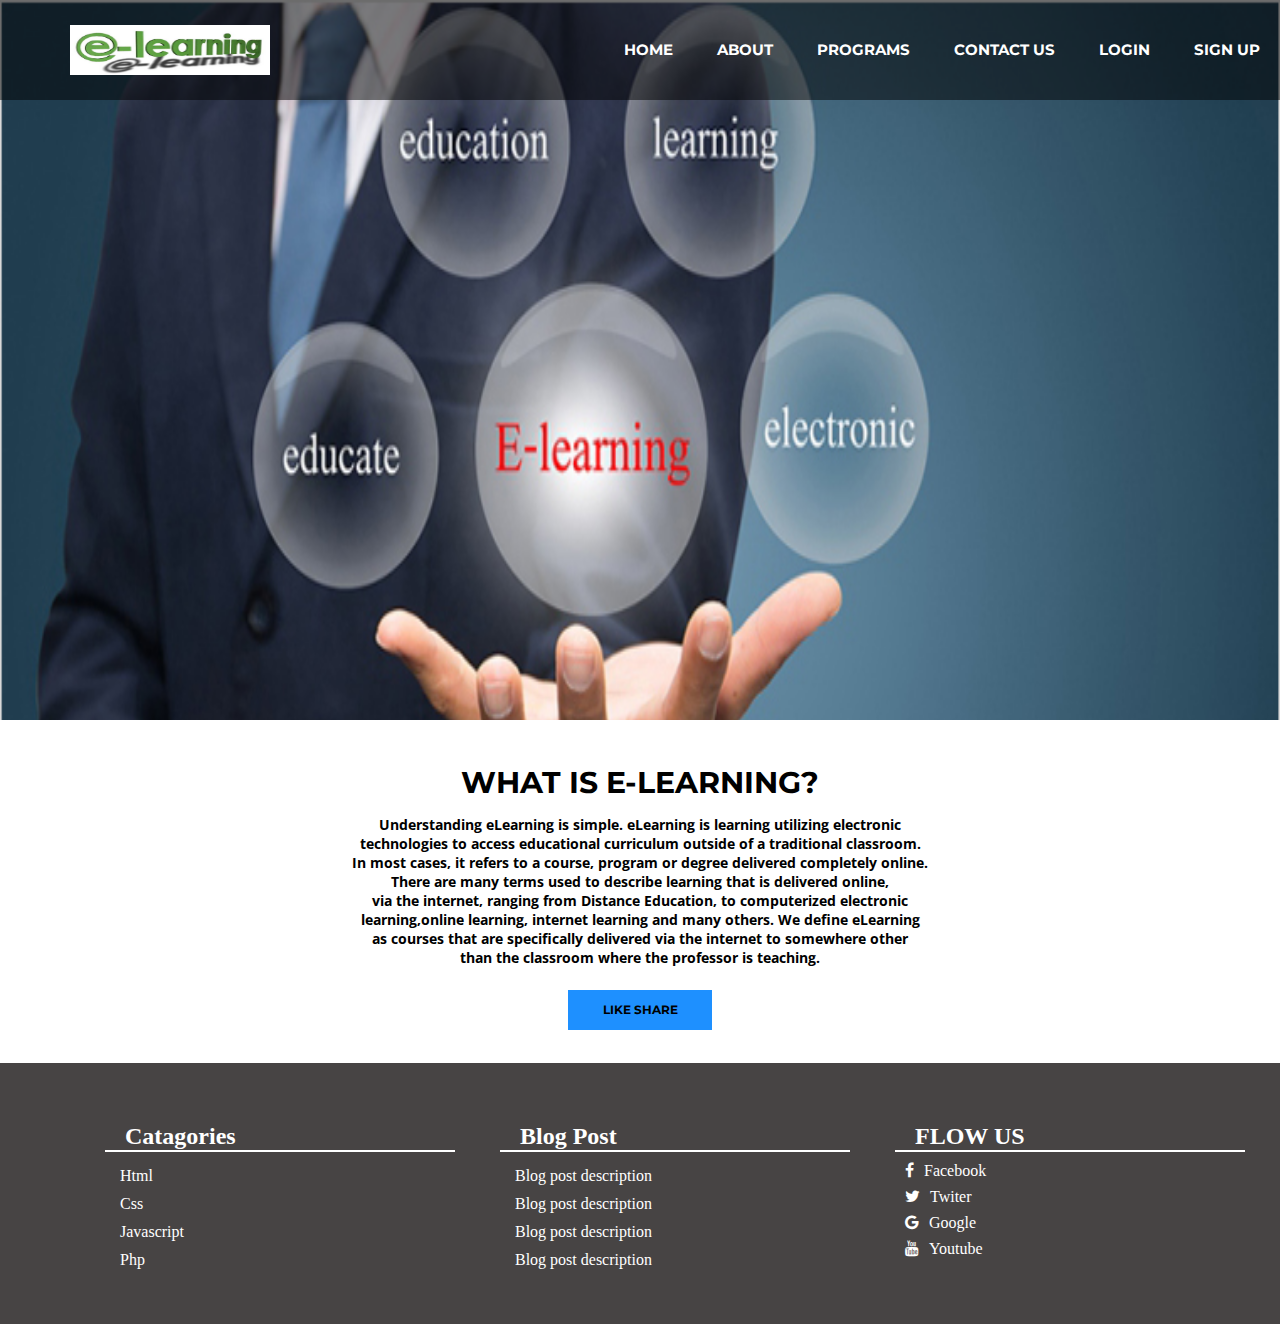
<file: index.html>
<!DOCTYPE html>
<html>
	<head>
		<title>E-Learning</title>
		<link rel="stylesheet" type="text/css" href="css/style.css">
		<link href="https://stackpath.bootstrapcdn.com/font-awesome/4.7.0/css/font-awesome.min.css" rel="stylesheet">
		<link href='http://fonts.googleapis.com/css?family=Montserrat:400,700%7CPT+Serif:400,700,400italic' rel='stylesheet'>
		<link href="https://fonts.googleapis.com/css?family=Montserrat|Open+Sans" rel="stylesheet">
	</head>
	<body>
		<div class="bgimage">
			<div class="menu">
				<div class="leftmenu">
						<img src="images/logo.jpg"
						alt="This is a logo"
						width="200"
						height="50"
						title="Project Logo">
				</div>
			<div class="rightmenu">
				<ul>
					<li id="fisrtlist"> <a class="nav-link" href="#"> HOME</a> </li>
					<li><a class="nav-link" href="about.html">ABOUT</a></li>
					<li><a  class="nav-link" href="program.html">PROGRAMS</a></li>
					<li><a class="nav-link" href="contact.html">CONTACT US</a></li>
					<li><a class="nav-link" href="login.html"> LOGIN</a></li>
					<li><a class="nav-link" href="signup.html">SIGN UP</a></li>
				</ul>
			</div>
			</div>
		</div>
		<div class="text">
			<h2>What is e-Learning?</h2>
			<p>Understanding eLearning is simple. eLearning is learning utilizing electronic</p>
			<p>technologies to access educational curriculum outside of a traditional classroom.</p> 
			<p>In most cases, it refers to a course, program or degree delivered completely online.</p>
			<p>There are many terms used to describe learning that is delivered online,</p>
			<p>via the internet, ranging from Distance Education, to computerized electronic</p> 
			<p>learning,online learning, internet learning and many others. We define eLearning</p>
			<p>as courses that are specifically delivered via the internet to somewhere other</p>
			<p>than the classroom where the professor is teaching.</p>
			<button id= "buttonone" > like share </button> 
		</div>
		<div class="footer_bg">
			<div id="wrap">
				<footer>
					<div id="footer_wrap">
						<div id="footer_left">
							<h2> Catagories </h2>
							<ul>
								<li><a href="#"> Html </a></li>
								<li><a href="#"> Css </a></li>
								<li><a href="#"> Javascript </a></li>
								<li><a href="#"> Php </a></li>
							</ul>
						</div>
						<div id="footer_middle">
							<h2> Blog Post </h2>
							<ul>
								<li><a href="#"> Blog post description </a></li>
								<li><a href="#"> Blog post description </a></li>
								<li><a href="#"> Blog post description </a></li>
								<li><a href="#"> Blog post description </a></li>
							</ul>
						</div>
						<div id="footer_right">
							<h2> FLOW US </h2>
							<ul>
								<li>
									<a href="#"><i class="fa fa-facebook" style="margin-right:10px;"></i>Facebook</a>
									<a href="#"><i class="fa fa-twitter" style="margin-right:10px;"></i>Twiter</a>
									<a href="#"><i class="fa fa-google" style="margin-right:10px;"></i>Google</a>
									<a href="#"><i class="fa fa-youtube" style="margin-right:10px;"></i>Youtube</a>
								</li>	
							</ul>
						</div>
					</div>	
				</footer>
			</div>
		</div>	
	</body>
</html>
</file>
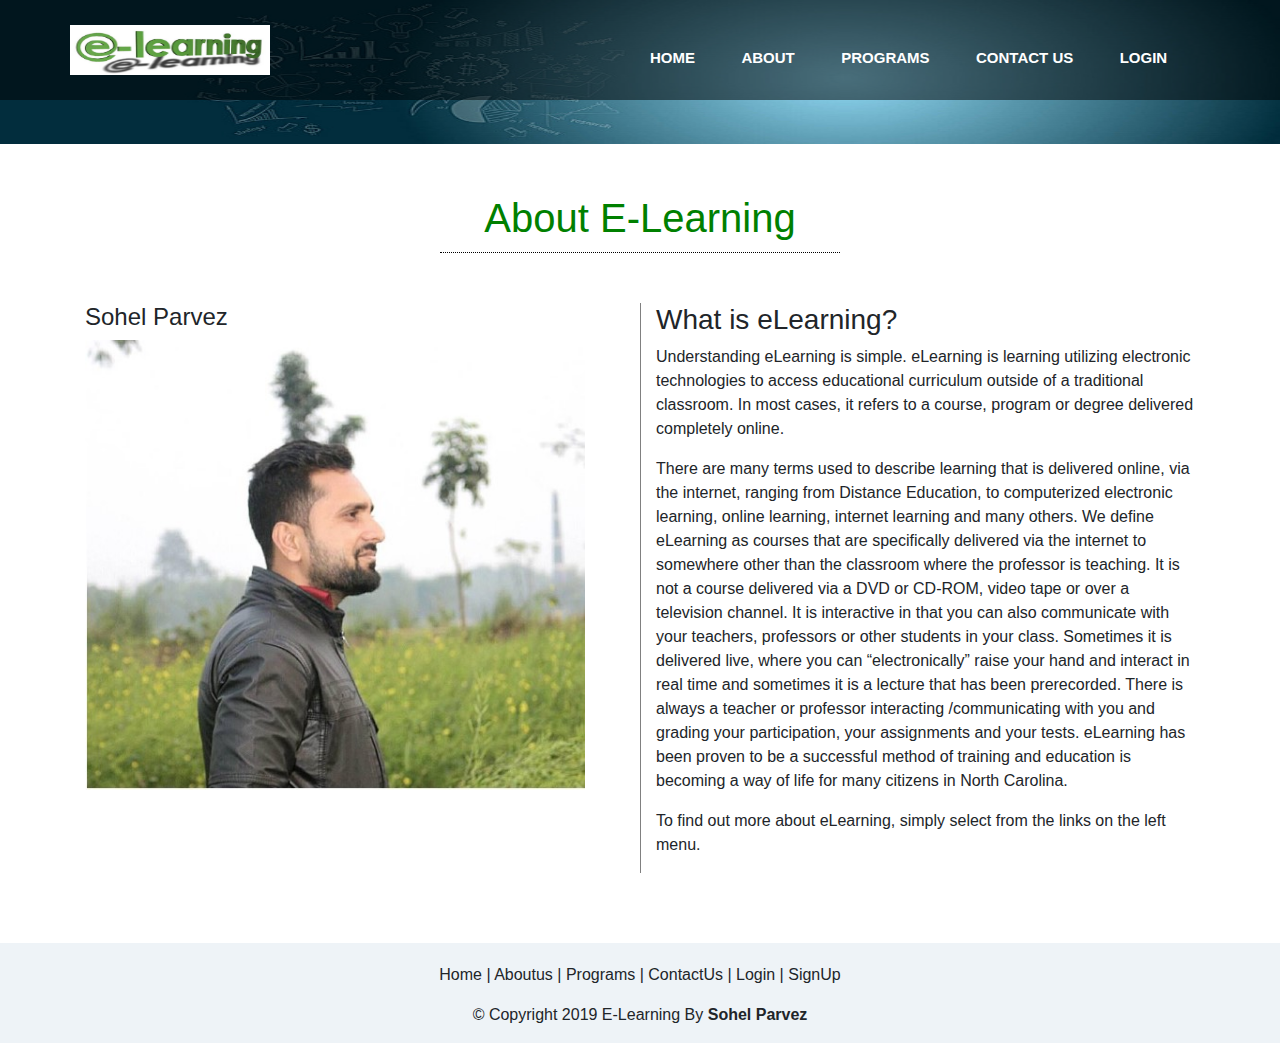
<file: about.html>
<!DOCTYPE html>
<html>
	<head>
		<title>About Page</title>
		<link rel="stylesheet" type="text/css" href="css/about.css">
       <!-- Latest compiled and minified CSS -->
       <link rel="stylesheet" href="https://maxcdn.bootstrapcdn.com/bootstrap/4.3.1/css/bootstrap.min.css">

	</head>
	<body >
        <div class = "topbar">
            <div class= "menu">
                <div class="leftmenu">
                        <img src="images/logo.jpg"
                        alt="This is a logo"
                        width="200"
                        height="50"
                        title="User Logo">
                </div>
                <div class="rightmenu">
                    <ul>
                        <li id="fisrtlist"> <a class="nav-link" href="index.html"> HOME</a> </li>
                        <li><a class="nav-link" href="#">ABOUT</a></li>
                        <li><a  class="nav-link" href="program.html">PROGRAMS</a></li>
                        <li><a class="nav-link" href="contact.html">CONTACT US</a></li>
                        <li><a class="nav-link" href="login.html"> LOGIN</a></li>
                        <li><a class="nav-link" href="signup.hml">SIGN UP</a></li>
                    </ul>
                </div>
            </div>
        </div>
        <div class="about-elearn">
            <div class= "container">
            <h2>About E-Learning</h2>
                <div class="row">
                    <div class="col-md-6">
                        <h4>Sohel Parvez</h4>
                        <img class = "img-1" src="images/s1.jpg" alt="marzia">
                    </div>
                    
                    <div class ="col-md-6 bdr">
                        <h3>What is eLearning?</h3>
                        <p>Understanding eLearning is simple. eLearning is learning utilizing electronic technologies to access educational curriculum outside of a traditional classroom.  In most cases, it refers to a course, program or degree delivered completely online.</p>
                        <p>There are many terms used to describe learning that is delivered online, via the internet, ranging from Distance Education, to computerized electronic learning, online learning, internet learning and many others. We define eLearning as courses that are specifically delivered via the internet to somewhere other than the classroom where the professor is teaching. It is not a course delivered via a DVD or CD-ROM, video tape or over a television channel. It is interactive in that you can also communicate with your teachers, professors or other students in your class. Sometimes it is delivered live, where you can “electronically” raise your hand and interact in real time and sometimes it is a lecture that has been prerecorded. There is always a teacher or professor interacting /communicating with you and grading your participation, your assignments and your tests. eLearning has been proven to be a successful method of training and education is becoming a way of life for many citizens in North Carolina.</p>
                        <p>To find out more about eLearning, simply select from the links on the left menu.</p>

                    </div>
                </div>
            </div>
        </div>
        <footer>
            <div class ="about-footer">
                <div class ="container ">
                    <div class="row">
                        <div class= "col-md-12 ftr">
                        <p>Home | Aboutus | Programs | ContactUs | Login | SignUp   </p>
                        <p>© Copyright 2019 E-Learning By <strong>Sohel Parvez</strong> </p>
                        </div>
                    </div>
                </div>
            </div>
        </footer>
    </body>
</html>
</file>
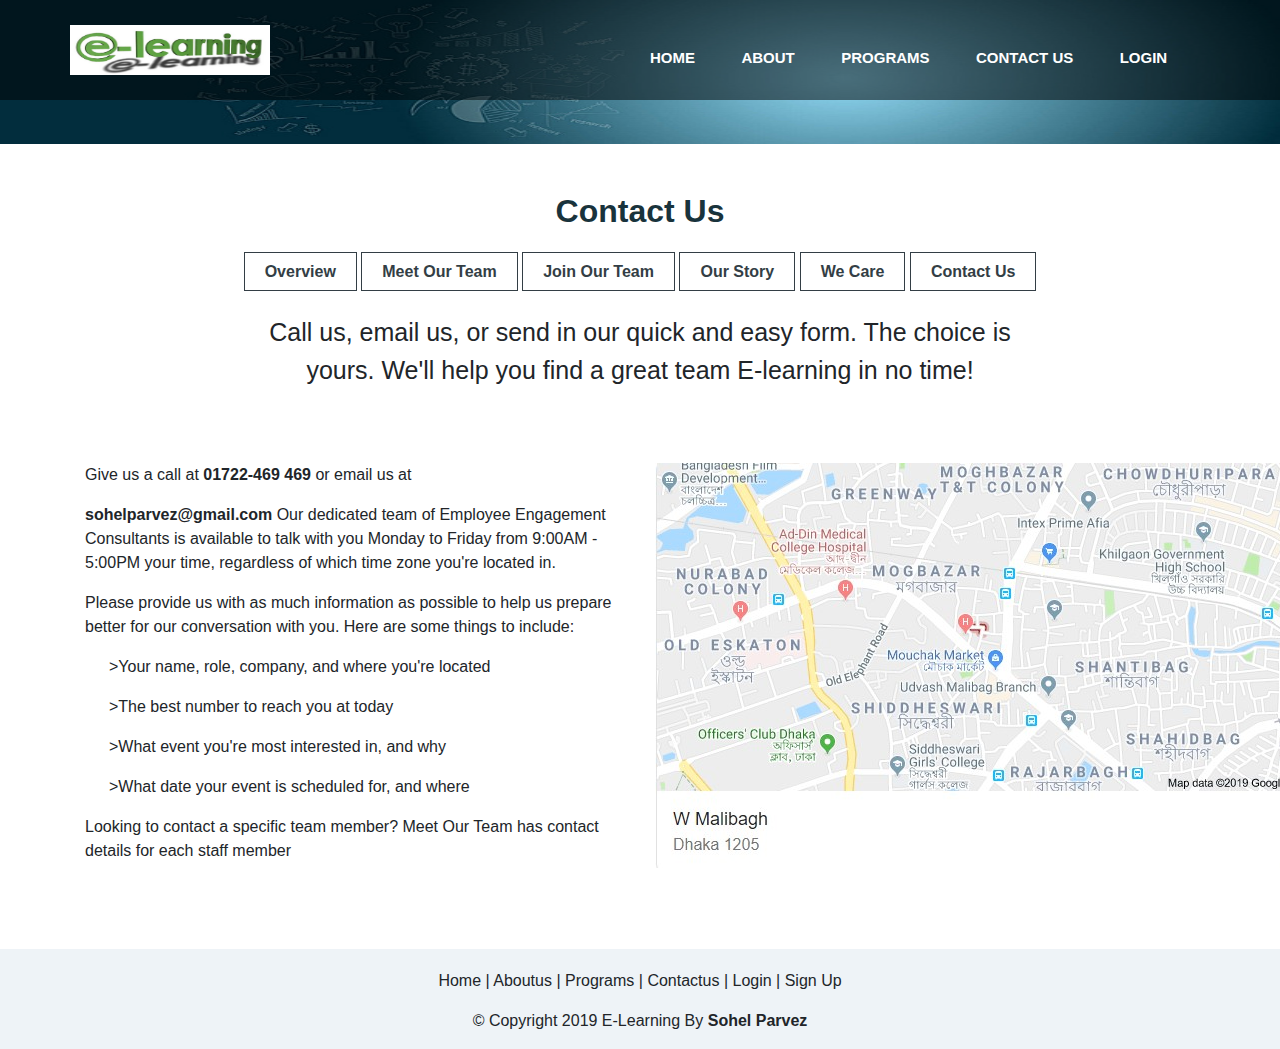
<file: contact.html>
<!DOCTYPE html>
<html>
	<head>
		<title>Contact Page</title>
		<link rel="stylesheet" type="text/css" href="css/contact.css">
       <!-- Latest compiled and minified CSS -->
       <link rel="stylesheet" href="https://maxcdn.bootstrapcdn.com/bootstrap/4.3.1/css/bootstrap.min.css">
	</head>
	<body >
        <div class = "topbar">
            <div class= "menu">
                <div class="leftmenu">
                        <img src="images/logo.jpg"
                        alt="This is a logo"
                        width="200"
                        height="50"
                        title="User Logo">
                </div>
                <div class="rightmenu">
                    <ul>
                        <li id="fisrtlist"> <a class="nav-link" href="index.html"> HOME</a> </li>
                        <li><a class="nav-link" href="about.html">ABOUT</a></li>
                        <li><a  class="nav-link" href="program.html">PROGRAMS</a></li>
                        <li><a class="nav-link" href="#">CONTACT US</a></li>
                        <li><a class="nav-link" href="login.html"> LOGIN</a></li>
                        <li><a class="nav-link" href="signup.html">SIGN UP</a></li>
                    </ul>
                </div>
            </div>
        </div>
      <div class = "contact">
          <div class="container mt-5">
              <div class="row">
                  <div class="contact-us text-center">
                      <h2>Contact Us </h2>
                      <a href="#">Overview</a>
                      <a href="#">Meet Our Team</a>
                      <a href="#">Join Our Team</a>
                      <a href="#">Our Story</a>
                      <a href="#">We Care</a>
                      <a href="#">Contact Us</a>
                      <p>Call us, email us, or send in our quick and easy form. The choice is yours. We'll help you find a great team  E-learning in no time! </p>
                  </div>
              </div>
          </div>
      </div>
      <div class ="contact-info">
          <div class="container">
              <div class="row">
                  <div class="col-md-6">
                      <div class="contact-info-text mt-4">
                          <p>Give us a call at <strong> 01722-469 469 </strong>or email us at </p>
                          <p><strong>sohelparvez@gmail.com </strong>Our dedicated team of Employee Engagement Consultants is available to talk with you Monday to Friday from 9:00AM - 5:00PM your time, regardless of which time zone you're located in.</p>
                          <p >Please provide us with as much information as possible to help us prepare better for our conversation with you. Here are some things to include:</p>
                          <p class="pl-4 bold" >>Your name, role, company, and where you're located </p>
                          <p class="pl-4">>The best number to reach you at today</p>
                          <p class="pl-4">>What event you're most interested in, and why</p>
                          <p class="pl-4">>What date your event is scheduled for, and where </p>
                          <p>Looking to contact a specific team member? Meet Our Team has contact details for each staff member</p>
                      </div>
                  </div>
                  <div class="col-md-6">
                      <div class="google-map mt-4">
                          <img src="images/g-map.jpg" alt="map">
                      </div>
                  </div>
              </div>
          </div>
      </div>
      <footer>
            <div class ="contact-footer">
                <div class ="container ">
                    <div class="row">
                        <div class= "col-md-12 ftr">
                        <p>Home | Aboutus |  Programs | Contactus | Login | Sign Up  </p>
                        <p>© Copyright 2019 E-Learning By <strong>Sohel Parvez</strong> </p>
                        </div>
                    </div>
                </div>
            </div>
        </footer>
    </body>
</html>
</file>
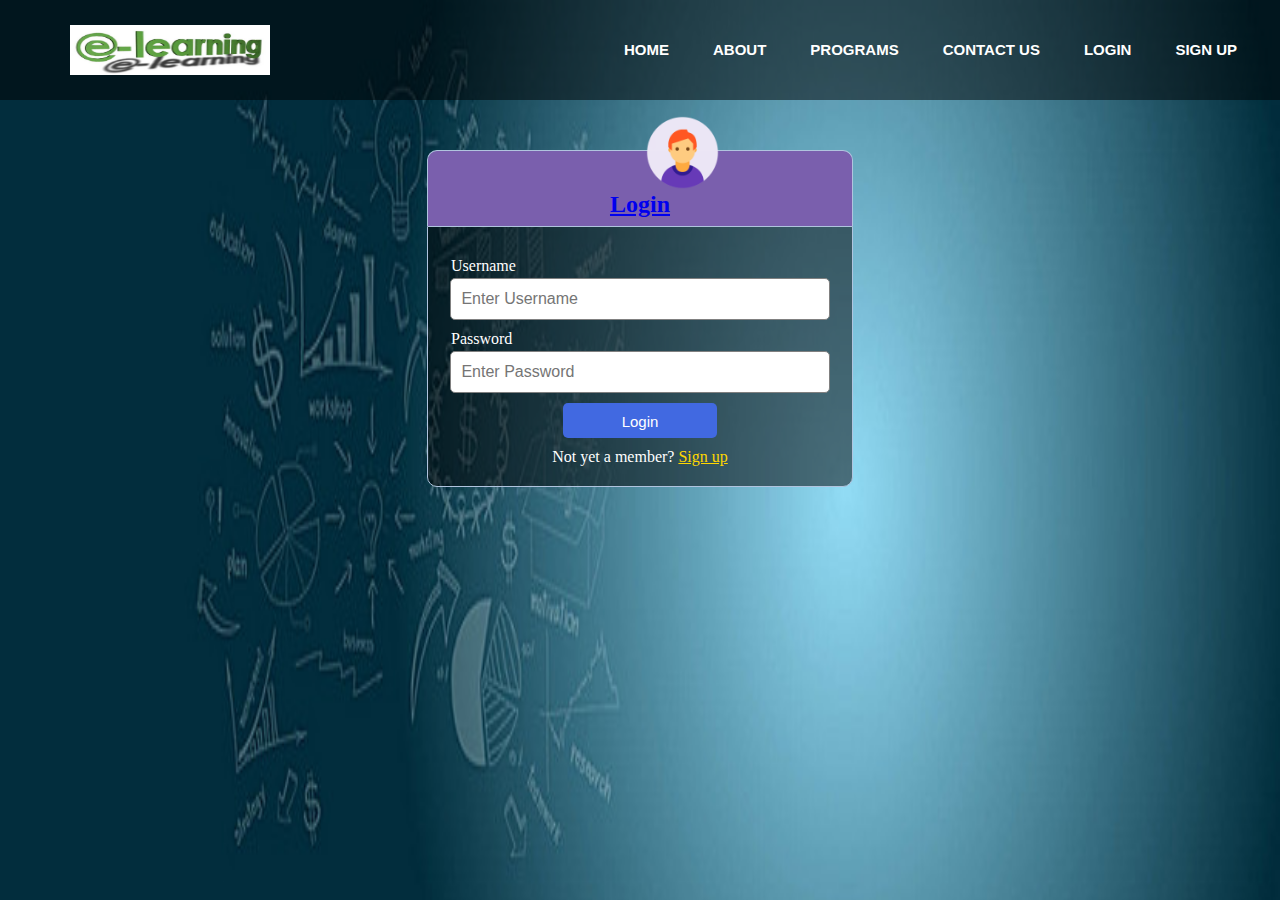
<file: login.html>
<!DOCTYPE html>
<html>
	<head>
		<title>Login Page</title>
		<link rel="stylesheet" type="text/css" href="css/login.css">
	</head>
	<body class="login">
		<img src="images/aa.png" 
		class="avatar"
		alt="This is a logo"
		title="User Logo">
		<div class="menu">
			<div class="leftmenu">
					<img src="images/logo.jpg"
					alt="This is a logo"
					width="200"
					height="50"
					title="User Logo">
			</div>
			<div class="rightmenu">
				<ul>
					<li id="fisrtlist"> <a class="nav-link" href="index.html"> HOME</a> </li>
					<li><a class="nav-link" href="about.html">ABOUT</a></li>
					<li><a  class="nav-link" href="program.html">PROGRAMS</a></li>
					<li><a class="nav-link" href="contact.html">CONTACT US</a></li>
					<li><a class="nav-link" href="#"> LOGIN</a></li>
					<li><a class="nav-link" href="signup.html">SIGN UP</a></li>
				</ul>
			</div>
		</div>
		<div class="header">
			<h2><a href="#">Login</a></h2>
		</div> 
		<form action="" method="post">
			<div class="input-group">
				<label>Username</label>
				<input type="text" name="username" placeholder="Enter Username">
				<span class="help-block"></span>
			</div>
			<div class="input-group">
				<label>Password</label>
				<input type="password" name="password" placeholder="Enter Password">
				<span class="help-block"></span>
			</div>
			<div class="input-group">
				<button type="submit" name="login" class="btn">Login</button>
			</div>
			
			<p class="logp" >
				Not yet a member? <a class="log" href="signup.html">Sign up</a>
			</p>
			
		</form>
	</body>
</html>
</file>
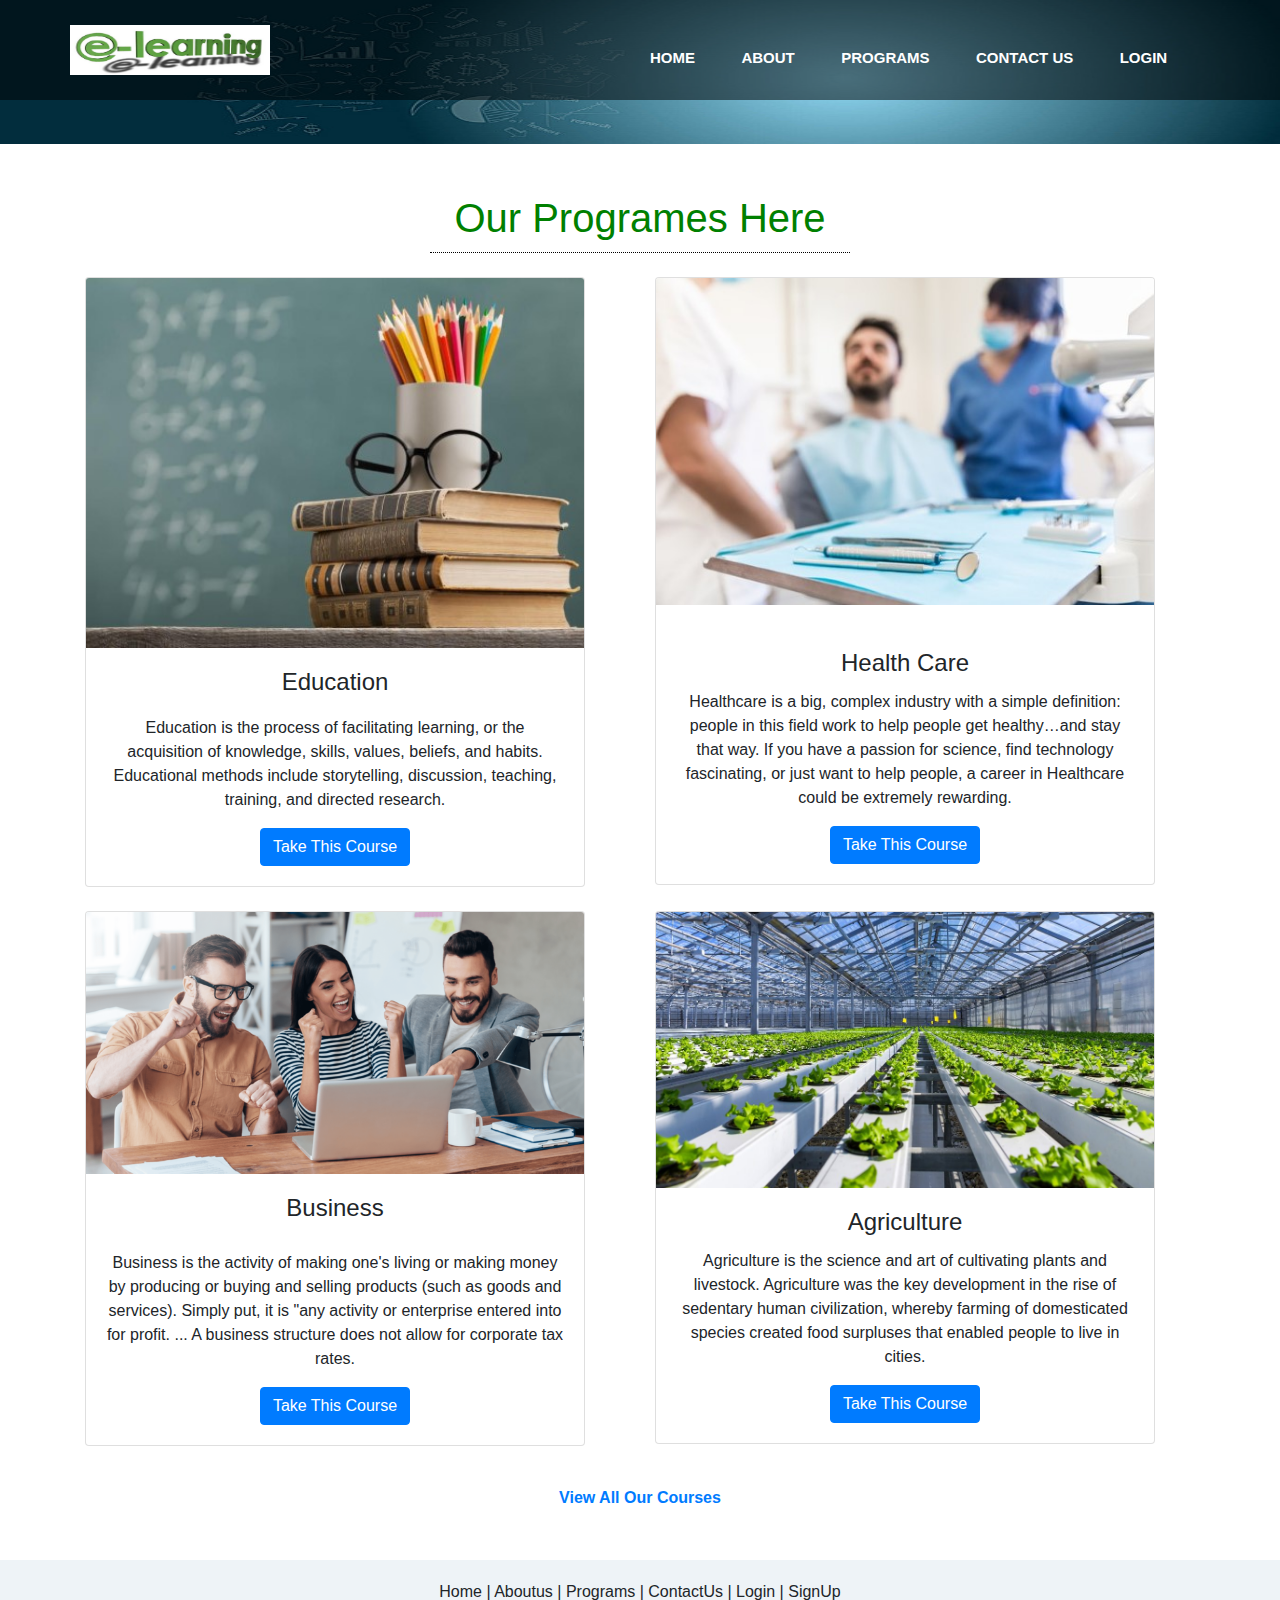
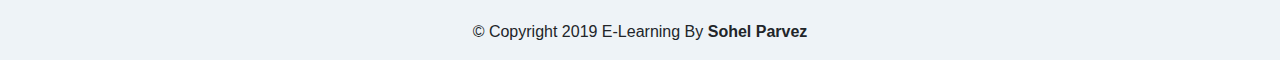
<file: program.html>
<!DOCTYPE html>
<html>
	<head>
		<title>Programs Page</title>
		<link rel="stylesheet" type="text/css" href="css/program.css">
       <!-- Latest compiled and minified CSS -->
       <link rel="stylesheet" href="https://maxcdn.bootstrapcdn.com/bootstrap/4.3.1/css/bootstrap.min.css">

	</head>
	<body >
        <div class = "topbar">
            <div class= "menu">
                <div class="leftmenu">
                        <img src="images/logo.jpg"
                        alt="This is a logo"
                        width="200"
                        height="50"
                        title="User Logo">
                </div>
                <div class="rightmenu">
                    <ul>
                        <li id="fisrtlist"> <a class="nav-link" href="index.html"> HOME</a> </li>
                        <li><a class="nav-link" href="about.html">ABOUT</a></li>
                        <li><a  class="nav-link" href="program.html">PROGRAMS</a></li>
                        <li><a class="nav-link" href="contact.html">CONTACT US</a></li>
                        <li><a class="nav-link" href="login.html"> LOGIN</a></li>
                        <li><a class="nav-link" href="signup.html">SIGN UP</a></li>
                    </ul>
                </div>
            </div>
        </div>
        
        <div class ="program-contain">
        
            <div class="container">
            <h2 style="
               text-align: center;
                color:black;
                padding-bottom:10px;
                border-bottom: 1px dotted black;
                color: green;
                font-size: 40px;
                width: 420px;

            "> Our Programes Here</h2>

                <div class="row pt-4">
                    <div class ="col-md-6 ">
                        <div class="card" style="width:500px">
                            <img class="card-img-top" src="images/education.jpg" alt="Card image" style="width:100%">
                            <div class="card-body text-center ">
                            <h4 class="card-title ">Education</h4>
                            <p class="card-text pt-2">Education is the process of facilitating learning, or the acquisition of knowledge, skills, values, beliefs, and habits. Educational methods include storytelling, discussion, teaching, training, and directed research.  </p>
                            <a href="#" class="btn btn-primary stretched-link">Take This Course</a>
                            </div>
                        </div>
                    </div>
                    <div class ="col-md-6">
                        <div class="card " style="width:500px;">
                            <img class="card-img-top" src="images/hl.jpg" alt="Card image" style="width:100%">
                            <div class="card-body text-center ">
                            <h4 class="card-title pt-4">Health Care</h4>
                            <p class="card-text">Healthcare is a big, complex industry with a       simple definition: people in this field work to help people get healthy…and stay that way. If you have a passion for science, find technology fascinating, or just want to help people, a career in Healthcare could be extremely rewarding.
                           </p>
                            <a href="#" class="btn btn-primary stretched-link  ">Take This Course</a>
                            </div>
                        </div>
                    </div>
                    <div class ="col-md-6 pt-4 ">
                        <div class="card" style="width:500px">
                            <img class="card-img-top" src="images/business.jpg" alt="Card image" style="width:100%">
                            <div class="card-body text-center ">
                            <h4 class="card-title ">Business </h4>
                            <p class="card-text pt-3">Business is the activity of making one's living or making money by producing or buying and selling products (such as goods and services). Simply put, it is "any activity or enterprise entered into for profit. ... A business structure does not allow for corporate tax rates. </p>
                            <a href="#" class="btn btn-primary stretched-link">Take This Course</a>
                            </div>
                        </div>
                    </div>
                    <div class ="col-md-6 pt-4 ">
                        <div class="card" style="width:500px">
                            <img class="card-img-top" src="images/ag.jpg" alt="Card image" style="width:100%">
                            <div class="card-body text-center ">
                            <h4 class="card-title ">Agriculture </h4>
                            <p class="card-text">Agriculture is the science and art of cultivating plants and livestock. Agriculture was the key development in the rise of sedentary human civilization, whereby farming of domesticated species created food surpluses that enabled people to live in cities. </p>
                            <a href="#" class="btn btn-primary stretched-link">Take This Course</a>
                            </div>
                        </div>
                    </div>
                    <div class ="course-view">
                        <a href = "#">View All Our Courses</a>
                    </div>
                </div>
            </div>
        </div>
        <footer>
            <div class ="programs-footer">
                <div class ="container ">
                    <div class="row">
                        <div class= "col-md-12 ftr">
                        <p>Home | Aboutus | Programs | ContactUs | Login | SignUp   </p>
                        <p>© Copyright 2019 E-Learning By <strong>Sohel Parvez</strong> </p>
                        </div>
                    </div>
                </div>
            </div>
        </footer>
	</body>
</html>
</file>
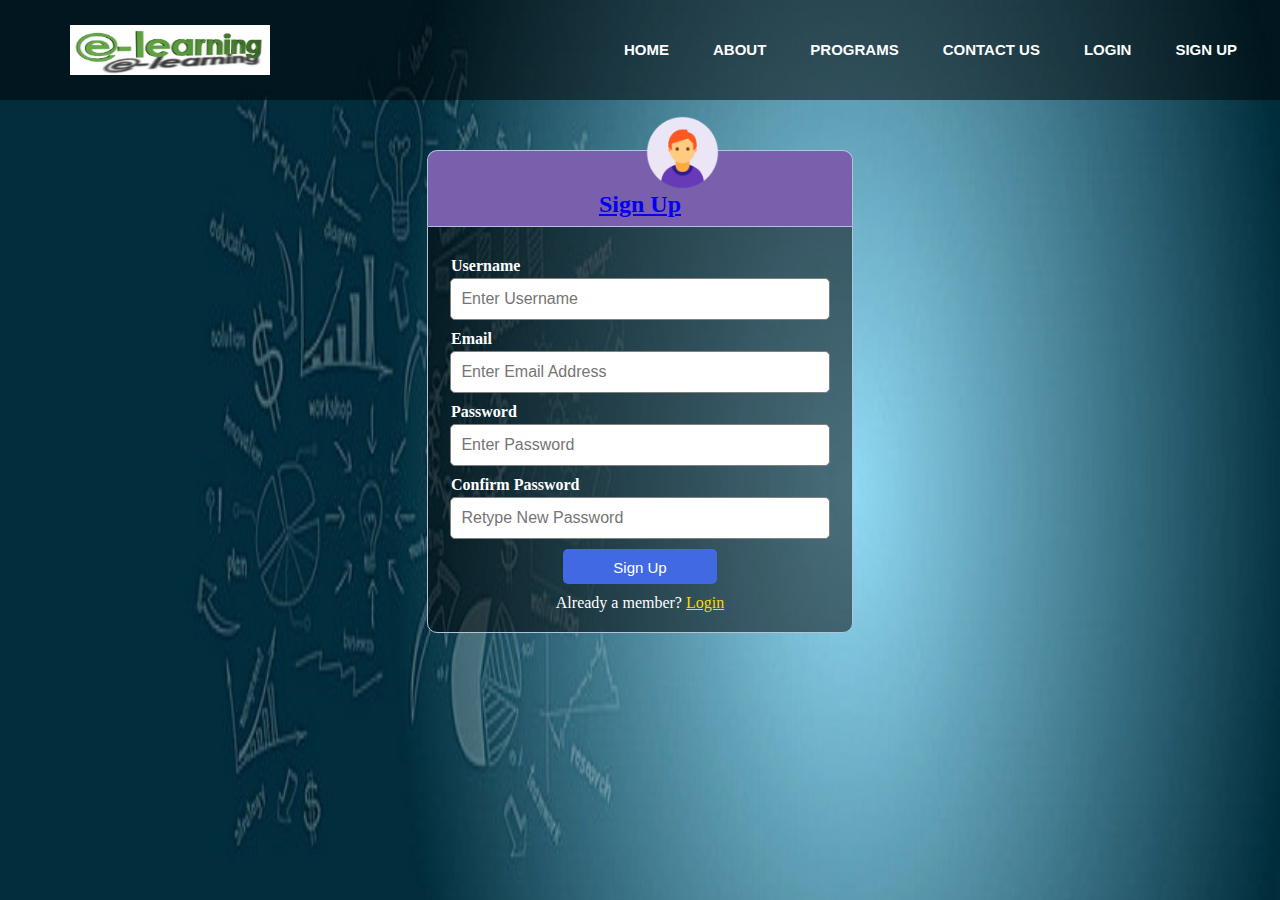
<file: signup.html>
<!DOCTYPE html>
<html>
	<head>
		<title>Sign Up Page</title>
		<link rel="stylesheet" type="text/css" href="css/signup.css">
	</head>
	<body>
		<img src="images/aa.png" 
			class="avatar"
			alt="This is a logo"
			title="User Logo">
		<div class="menu">
			<div class="leftmenu">
				<img src="images/logo.jpg"
					alt="This is a logo"
					width="200"
					height="50"
					title="Project Logo">
			</div>
			<div class="rightmenu">
				<ul>
					<li id="fisrtlist"> <a class="nav-link" href="index.html"> HOME</a> </li>
					<li><a class="nav-link" href="about.html">ABOUT</a></li>
					<li><a  class="nav-link" href="program.html">PROGRAMS</a></li>
					<li><a class="nav-link" href="contact.html">CONTACT US</a></li>
					<li><a class="nav-link" href="login.html"> LOGIN</a></li>
					<li><a class="nav-link" href="#">SIGN UP</a></li>
				</ul>
					</div>
				</div>
		<div class="header">
			<h2><a href="#">Sign Up</a></h2>
		</div> 

		<form action="#" method="#">
			<div class="input-group" >
				<label><b>Username</b></label>
				<input type="text" name="username" placeholder="Enter Username">
				<span class="help-block"></span>
			</div>
			<div class="input-group">
				<label><b>Email</b></label>
				<input type="text" name="email" placeholder="Enter Email Address">
				<span class="help-block"></span>
			</div>
			<div class="input-group">
				<label><b>Password</b></label>
				<input type="password" name="password" placeholder="Enter Password">
				<span class="help-block"></span>
			</div>
			<div class="input-group ">
				<label><b>Confirm Password</b></label>
				<input type="password" name="confirm_password" placeholder="Retype New Password">
				<span class="help-block"></span>
			</div>
			<div class="input-group">
				<button type="submit" name="register" class="btn">Sign Up</button>
			</div>
			<p class="signp">
				Already a member? <a class="sign" href="login.html">Login</a>
			</p>	
		</form>
	</body>
</html>
</file>
<file: css/style.css>
*{
	margin:0px;
	padding:0px;
}
.bgimage{
	background-image: url('../images/mm.jpg');
	background-size: 100% 110%;
	width: 100%;
	height: 80vh;
}
.menu{
	width: 100%;
	height: 100px;
	background-color:rgba(0, 0, 0, 0.5);
}
.leftmenu {
	padding-left: 70px;
	float: left;
	padding-top:25px;
}
.rightmenu{
	width:70%;
	height: 100px;
	float: right;
}
.rightmenu ul{
	margin-left: 200px;
}
.rightmenu ul li {
	font-family: 'Montserrat', sans-serif;
	display: inline-block;
	list-style: none;
	font-size: 15px;
	color:white;
	font-weight: bold;
	line-height: 100px;
	margin-left: 40px;
	text-transform: uppercase;
}
.nav-link{
	color:white;
	text-decoration: none;
}
.nav-link:hover{
	color:orange;
}
.text{
	background-color: white;
	width: 100%;
	margin-top:9px;
	text-align: center;
	color:black;
	font-weight: bold;
}
.text p{
	font-size: 14px;
	font-family: 'Open Sans', sans-serif;
}
.text h2{
	text-transform: uppercase;
	font-size:30px;
	font-family: 'Montserrat', sans-serif;
	font-weight: 700px;
	margin:14px 0px;
	padding-top: 30px;
}
#buttonone{
	background-color:dodgerblue;
	border: none;
	font-size: 12px;
	font-weight: bold;
	text-transform: uppercase;
	line-height: 40px;
	width: 150px;
	font-family: 'Montserrat', sans-serif;
	margin-top: 20px;
	border: 3px solid white;
	margin-bottom: 30px; 
}

/*Footer Section*/
.footer_bg{
	background-color:#474444;
	overflow:hidden;
	padding-top: 50px;
	padding-bottom: 50px;
	
}
#footer_wrap{
	width:100%;
	float:left;
	padding-left: 100px;
}
#footer_wrap h2{
	margin-top:10px;
	color:white;
	font-weight:bold;
	font-family:italic;
	padding-left:20px;
	border-bottom:2px solid white;
}
#footer_left{
	width:350px;
	float:left;
	margin-right:25px;
	padding-left:5px;
}
#footer_left ul{
	list-style-type:none;
	margin-left:10px;
	margin-top:10px;
}
#footer_left ul li{
	padding:5px;
}
#footer_left ul li a{
	text-decoration:none;
	color:white;
}
#footer_left ul li a:hover{
  color:red;
  border-bottom:1px solid white;
}
#footer_right{
	width:350px;
	float:left;
	margin-right:25px;
	padding-left:20px;
}
#footer_right img{
	width:32px;
	height:32px;
	border-radius:20px;
}
#footer_right ul{
	list-style-type:none;
	margin-top:10px;
}
#footer_right ul li{
	float:left;
	padding-left:10px;
}
#footer_middle{
	width:350px;
	float:left;
	margin-right:25px;
	padding-left:20px;
}
#footer_middle  ul{
	list-style-type:none;
	margin-left:10px;
	margin-top:10px;
}
#footer_middle  ul li{
	padding:5px;
}
#footer_middle ul li a{
	text-decoration:none;
	color:white;
}
#footer_middle  ul li a:hover{
  color:red;
  border-bottom:1px solid white;
}
#footer_right{
	float: left;
	width:350px;
}
#footer_right li{
	list-style: none;
}
#footer_right ul{
	list-style-type: none;
}
#footer_right a{
	text-decoration: none;
	color: white;
	display: block;
	margin-bottom:8px;
}
/* Programs CSS*/
#programs-contain{
	margin-top: 100px;
}
.card{
	margin-top: 200px;
}
</file>
<file: css/about.css>
.topbar{
    background-image: url('../images/ee.jpg');
	background-size: 100% 110%;
	width: 100%;
	height: 16vh;
}
.menu{
	width: 100%;
	height: 100px;
	background-color:rgba(0, 0, 0, 0.5);
}
.leftmenu {
	padding-left: 70px;
	float: left;
	padding-top:25px;
}
.rightmenu{
	width:70%;
	height: 100px;
	float: right;
}
.rightmenu ul{
	margin-left: 200px;
}
.rightmenu ul li {
	font-family: 'Montserrat', sans-serif;
	display: inline-block;
	list-style: none;
	font-size: 15px;
	color:white;
	font-weight: bold;
	line-height: 100px;
	margin-left: 10px;
	text-transform: uppercase;
}
.nav-link{
	color:white;
	text-decoration: none;
}
.nav-link:hover{
	color:orange;
}

.about-elearn{
    margin-top: 50px;
}
.container h2{
    text-align: center;
    padding-bottom:10px;
    color: green;
    font-size: 40px;
    width: 400px;
    margin: auto;
    border-bottom: 1px dotted black;
    margin-bottom: 50px;
}
.img-1{
    width:500px;
    height:450px;
}
.img-2{
    width:250px;
    height: 300px;
}
.bdr{
    border-left: 1px solid gray
}
.about-footer{
    margin-top: 70px;
    background: #EEF3F7;
}
.ftr{
   padding-top: 20px;
   text-align: center;
}
</file>
<file: css/contact.css>
.topbar{
    background-image: url('../images/ee.jpg');
	background-size: 100% 110%;
	width: 100%;
	height: 16vh;
}
.menu{
	width: 100%;
	height: 100px;
	background-color:rgba(0, 0, 0, 0.5);
}
.leftmenu {
	padding-left: 70px;
	float: left;
	padding-top:25px;
}
.rightmenu{
	width:70%;
	height: 100px;
	float: right;
}
.rightmenu ul{
	margin-left: 200px;
}
.rightmenu ul li {
	font-family: 'Montserrat', sans-serif;
	display: inline-block;
	list-style: none;
	font-size: 15px;
	color:white;
	font-weight: bold;
	line-height: 100px;
	margin-left: 10px;
	text-transform: uppercase;
}
.nav-link{
	color:white;
	text-decoration: none;
}
.nav-link:hover{
	color:orange;
}
.contact-us {
	width:800px;
	margin: 0 auto;
}
.contact-us h2{
	color:#19333C;
	font-weight: bold;
	margin-bottom: 30px;
}
.contact-us a{
	border:1px solid #333E45;
	padding:10px 20px;
	text-decoration: none;
	color:#333E45;
	font-weight: bold;
}
.contact-us a:hover{
	color: red;
	text-decoration: none;
}
.contact-us p{
	margin-top:30px;
	font-size: 25px;
	margin-bottom: 50px;
}
.contact-footer{
    margin-top: 70px;
    background: #EEF3F7;
}
.ftr{
   padding-top: 20px;
   text-align: center;
}
</file>
<file: css/login.css>
*{
	margin:0px;
	padding:0px;
}
.menu{
	width: 100%;
	height: 100px;
	background-color:rgba(0, 0, 0, 0.5);
}
.leftmenu {
	padding-left: 70px;
	float: left;
	padding-top:25px;
}
.rightmenu{
	width:70%;
	height: 100px;
	float: right;
}
.rightmenu ul{
	margin-left: 200px;
}
.rightmenu ul li {
	font-family: 'Montserrat', sans-serif;
	display: inline-block;
	list-style: none;
	font-size: 15px;
	color:white;
	font-weight: bold;
	line-height: 100px;
	margin-left: 40px;
	text-transform: uppercase;
}
.nav-link{
	color:white;
	text-decoration: none;
}
.nav-link:hover{
	color:orange;
}
.avatar{
    width:85px;
    height:85px;
    border-radius: 50%;
    position: absolute;
    top:110px;
    left:640px;
}
.header{
	width:30%;
	height:30px;
	margin:50px auto 0px;
	background:rgb(122, 95, 173);
	text-align:center;
	border:1px solid #B0C4DE;
	border-bottom:none;
	border-radius:10px 10px 0px 0px;
	padding:40px 20px 5px 20px;
}
form, .content{
	width:30%;
	margin:0px auto;
	padding:20px;
	border:1px solid #B0C4DE;
	background:rgba(0, 0, 0, 0.5);
	border-radius:0px 0px 10px 10px;
	text-align:center;
}
.input-group{
	margin:10px 0px 10px 0px;
	color:white;
}
.logp{
	color:white;
}
.signp{
	color:white;
}
.input-group label{
	display:block;
	text-align:left;
	margin:3px;
}
.input-group input{
	height:30px;
	width:93%;
	padding:5px 10px;
	font-size:16px;
	border-radius:5px;
	border:1px solid gray;
}
.btn{
	padding:10px;
	width:40%;
	height: 35px;
	font-size:15px;
	color:white;
	background:royalblue;
	border:none;
	border-radius:5px;
}
body{
	background-image: url('../images/ee.jpg');
	background-size: 100% 110%;
	width: 100%;
	height: 100vh;
}
.log{
 color:gold;
}
.sign{
 color:gold;
}
</file>
<file: css/program.css>
.topbar{
    background-image: url('../images/ee.jpg');
	background-size: 100% 110%;
	width: 100%;
	height: 16vh;
}
.menu{
	width: 100%;
	height: 100px;
	background-color:rgba(0, 0, 0, 0.5);
}
.leftmenu {
	padding-left: 70px;
	float: left;
	padding-top:25px;
}
.rightmenu{
	width:70%;
	height: 100px;
	float: right;
}
.rightmenu ul{
	margin-left: 200px;
}
.rightmenu ul li {
	font-family: 'Montserrat', sans-serif;
	display: inline-block;
	list-style: none;
	font-size: 15px;
	color:white;
	font-weight: bold;
	line-height: 100px;
	margin-left: 10px;
	text-transform: uppercase;
}
.nav-link{
	color:white;
	text-decoration: none;
}
.nav-link:hover{
	color:orange;
}
.program-contain h2 {
	text-align: center;
	margin: 0 auto;
	width: 500px;
}
.program-contain{
    margin-top: 50px;
}
.course-view{
    text-align: center;
    width: 200px;
    margin:0 auto;
	padding-top: 40px;
	padding-bottom: 30px;
    font-weight: bold;
}
.programs-footer{
    margin-top: 20px;
    background: #EEF3F7;
}
.ftr{
   padding-top: 20px;
   text-align: center;
}
</file>
<file: css/signup.css>
*{
	margin:0px;
	padding:0px;
}
.menu{
	width: 100%;
	height: 100px;
	background-color:rgba(0, 0, 0, 0.5);
}
.leftmenu {
	padding-left: 70px;
	float: left;
	padding-top:25px;
}
.rightmenu{
	width:70%;
	height: 100px;
	float: right;
}
.rightmenu ul{
	margin-left: 200px;
}
.rightmenu ul li {
	font-family: 'Montserrat', sans-serif;
	display: inline-block;
	list-style: none;
	font-size: 15px;
	color:white;
	font-weight: bold;
	line-height: 100px;
	margin-left: 40px;
	text-transform: uppercase;
}
.nav-link{
	color:white;
	text-decoration: none;
}
.nav-link:hover{
	color:orange;
}
.avatar{
    width:85px;
    height:85px;
    border-radius: 50%;
    position: absolute;
    top:110px;
    left:640px;


}
.header{
	width:30%;
	height:30px;
	margin:50px auto 0px;
	background:rgb(122, 95, 173);
	text-align:center;
	border:1px solid #B0C4DE;
	border-bottom:none;
	border-radius:10px 10px 0px 0px;
	padding:40px 20px 5px 20px;
	
}
form, .content{
	width:30%;
	margin:0px auto;
	padding:20px;
	border:1px solid #B0C4DE;
	background:rgba(0, 0, 0, 0.5);
	border-radius:0px 0px 10px 10px;
	text-align:center;
}
.input-group{
	margin:10px 0px 10px 0px;
	color:white;
}
.logp{
	color:white;
}
.signp{
	color:white;
}
.input-group label{
	display:block;
	text-align:left;
	margin:3px;
}
.input-group input{
	height:30px;
	width:93%;
	padding:5px 10px;
	font-size:16px;
	border-radius:5px;
	border:1px solid gray;
}
.btn{
	padding:10px;
	width:40%;
	height: 35px;
	font-size:15px;
	color:white;
	background:royalblue;
	border:none;
	border-radius:5px;
}
body{
	background-image: url('../images/ee.jpg');
	background-size: 100% 110%;
	width: 100%;
	height: 100vh;
}
.log{
 color:gold;
}
.sign{
 color:gold;
}
</file>
